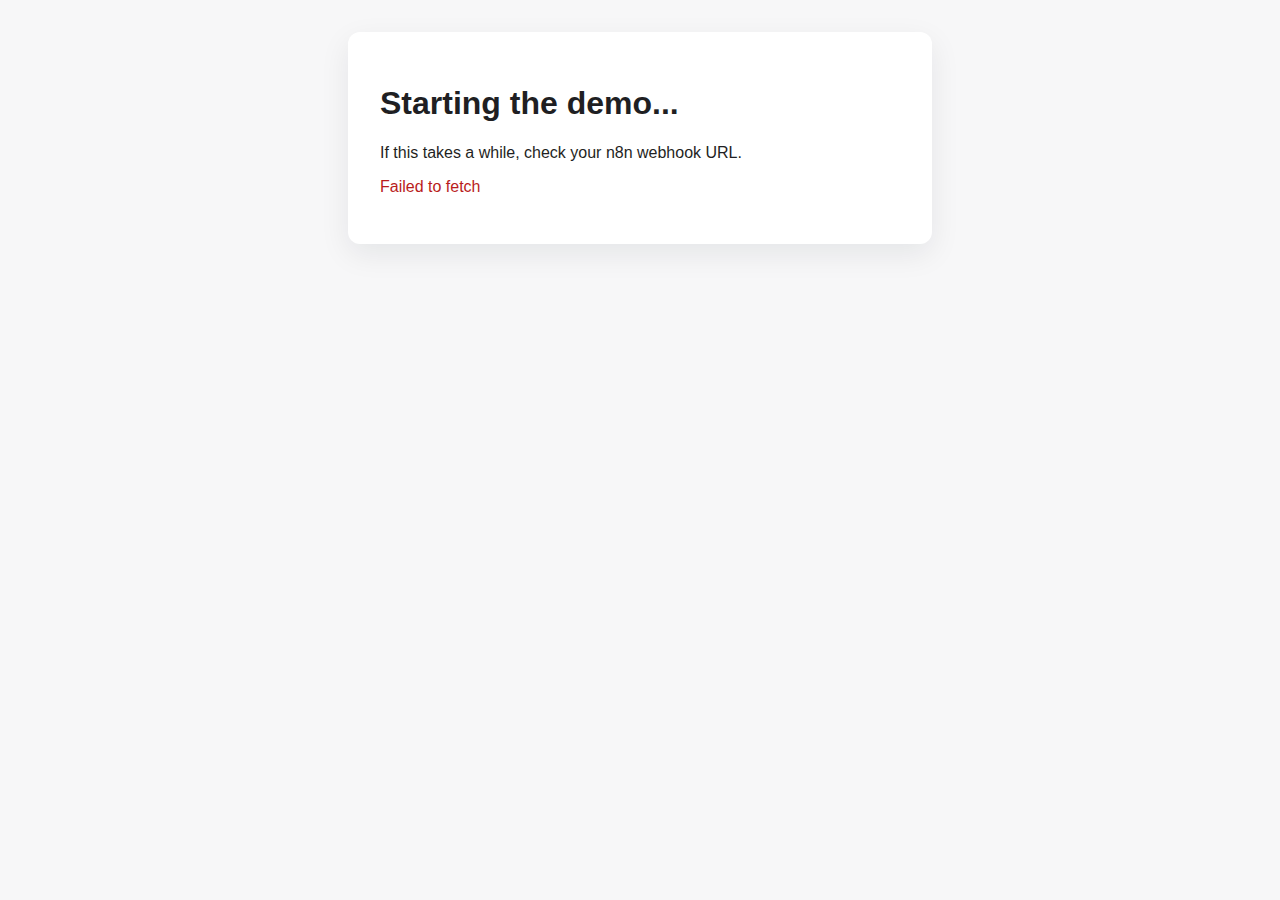
<file: form flows/Demo form/index.html>
<!DOCTYPE html>
<html lang="en">
  <head>
    <meta charset="UTF-8" />
    <meta name="viewport" content="width=device-width, initial-scale=1.0" />
    <title>Let's go!</title>
    <link rel="stylesheet" href="../../styles.css" />
    <link rel="stylesheet" href="flow.css" />
  </head>
  <body data-page="index">
    <main>
      <h1>Starting the demo...</h1>
      <p>If this takes a while, check your n8n webhook URL.</p>
      <p data-error></p>
    </main>
    <script src="../../app.js"></script>
  </body>
</html>
</file>
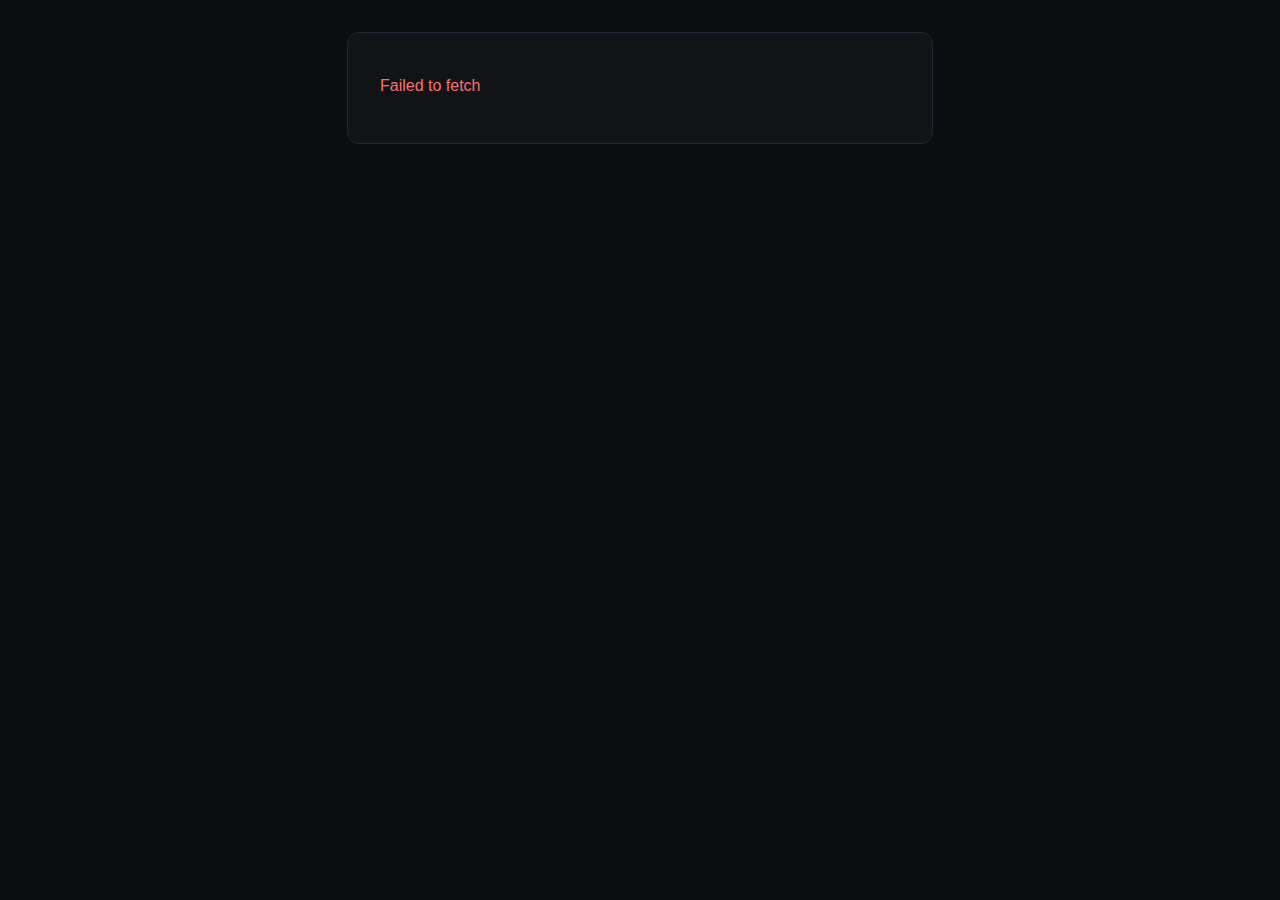
<file: form flows/I Ching Journal/index.html>
<!DOCTYPE html>
<html lang="en">
  <head>
    <meta charset="UTF-8" />
    <meta name="viewport" content="width=device-width, initial-scale=1.0" />
    <title> </title>
    <link rel="stylesheet" href="../../styles.css" />
    <link rel="stylesheet" href="flow.css" />
  </head>
  <body data-page="index">
    <main>
      <p data-error></p>
    </main>
    <script src="../../app.js"></script>
  </body>
</html>
</file>
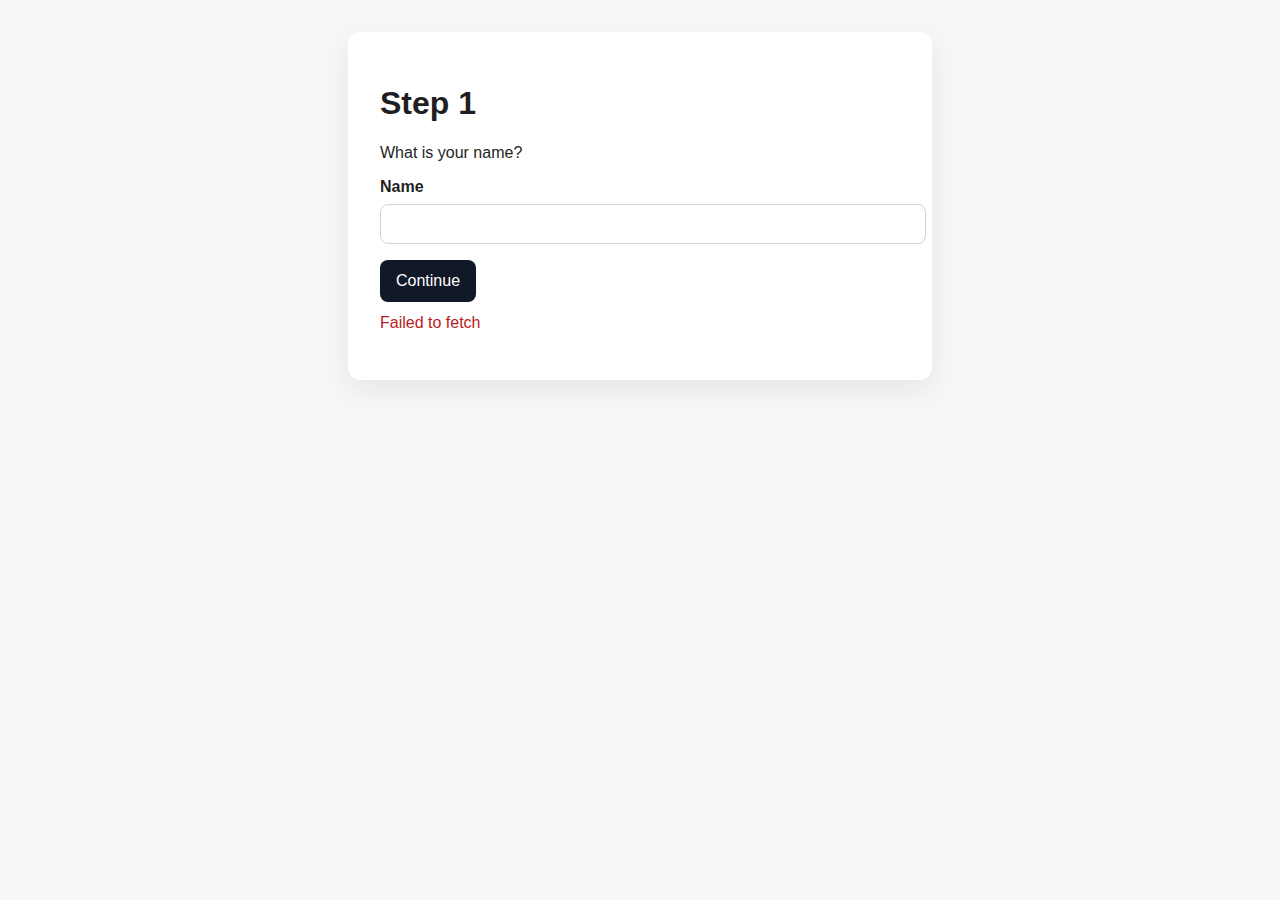
<file: form flows/Demo form/page1.html>
<!DOCTYPE html>
<html lang="en">
  <head>
    <meta charset="UTF-8" />
    <meta name="viewport" content="width=device-width, initial-scale=1.0" />
    <title>Step 1 - Your Name</title>
    <link rel="stylesheet" href="../../styles.css" />
    <link rel="stylesheet" href="flow.css" />
  </head>
  <body data-page="page1">
    <main>
      <h1 data-variable="title">Step 1</h1>
      <p>What is your name?</p>
      <form
        data-n8n-form
        data-request-variables='{"flow":"name","step":"page1"}'
        data-next-step-fallback="page2.html"
        data-waiting-message="Submitting your name..."
      >
        <label for="name">Name</label>
        <input id="name" name="name" type="text" autocomplete="name" required />
        <button type="submit">Continue</button>
      </form>
      <p data-error></p>
    </main>
    <script src="../../app.js"></script>
  </body>
</html>
</file>
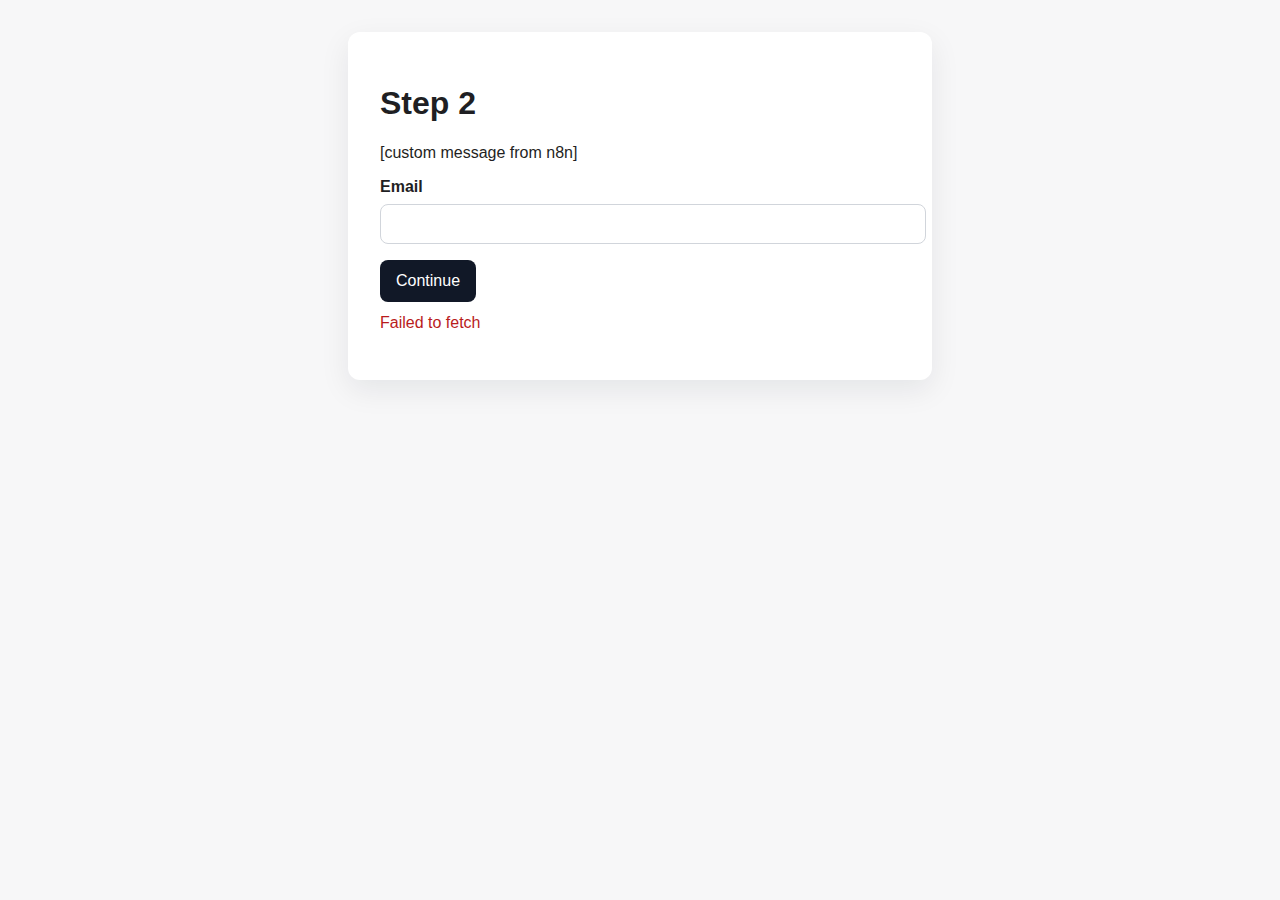
<file: form flows/Demo form/page2.html>
<!DOCTYPE html>
<html lang="en">
  <head>
    <meta charset="UTF-8" />
    <meta name="viewport" content="width=device-width, initial-scale=1.0" />
    <title>Step 2 - Your Email</title>
    <link rel="stylesheet" href="../../styles.css" />
    <link rel="stylesheet" href="flow.css" />
  </head>
  <body data-page="page2">
    <main>
      <h1>Step 2</h1>
      <p data-variable="message">[custom message from n8n]</p>
      <form
        data-n8n-form
        data-request-variables='{"flow":"demo","step":"page2"}'
        data-next-step-fallback="results.html"
      >
        <label for="email">Email</label>
        <input
          id="email"
          name="email"
          type="email"
          autocomplete="email"
          required
        />
        <button type="submit">Continue</button>
      </form>
      <p data-error></p>
    </main>
    <script src="../../app.js"></script>
  </body>
</html>
</file>
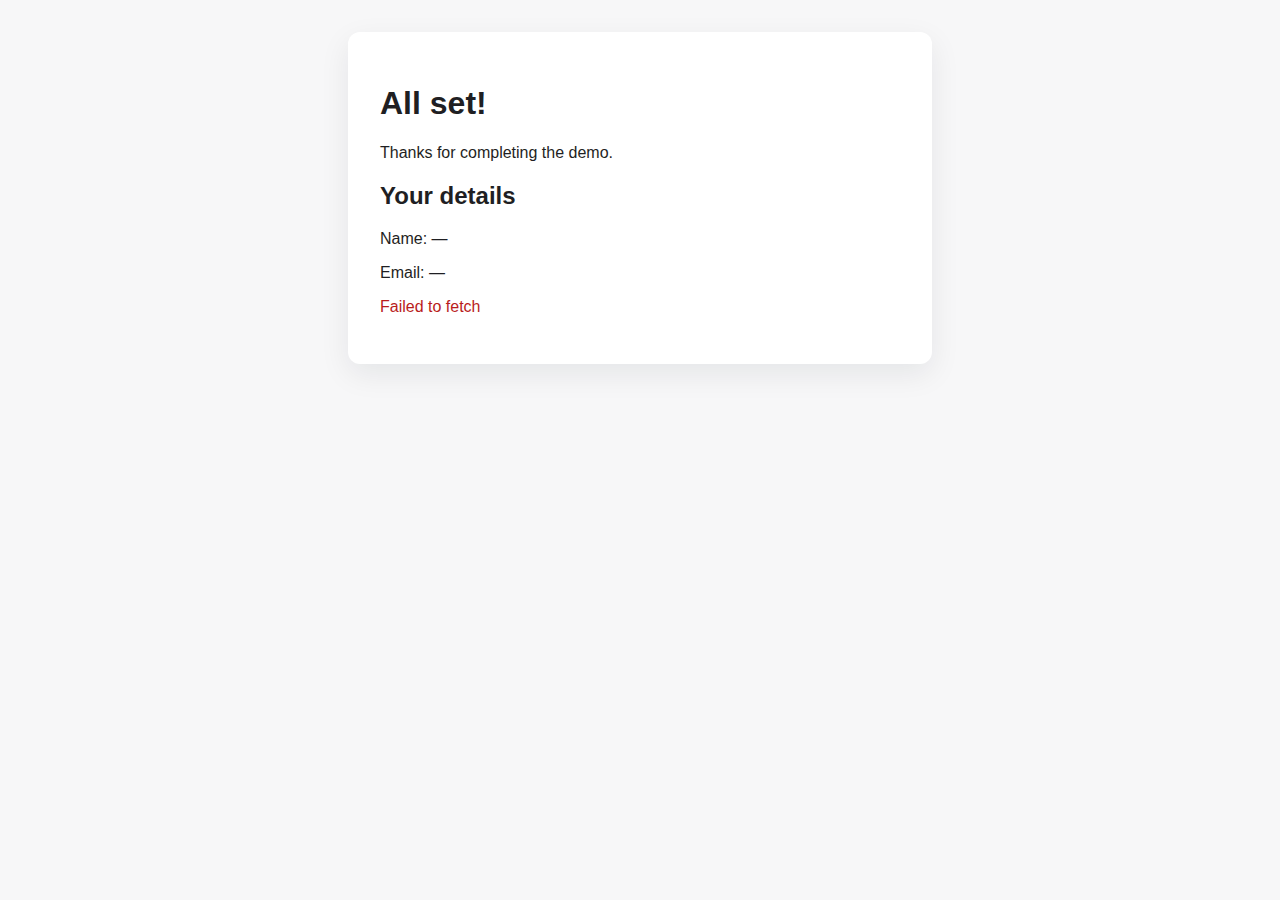
<file: form flows/Demo form/results.html>
<!DOCTYPE html>
<html lang="en">
  <head>
    <meta charset="UTF-8" />
    <meta name="viewport" content="width=device-width, initial-scale=1.0" />
    <title>Step 3 - Confirmation</title>
    <link rel="stylesheet" href="../../styles.css" />
    <link rel="stylesheet" href="flow.css" />
  </head>
  <body data-page="results">
    <main>
      <h1>All set!</h1>
      <p>Thanks for completing the demo.</p>
      <section>
        <h2>Your details</h2>
        <p>Name: <span data-form="name">—</span></p>
        <p>Email: <span data-form="email">—</span></p>
      </section>
      <p data-error></p>
    </main>
    <script src="../../app.js"></script>
  </body>
</html>
</file>
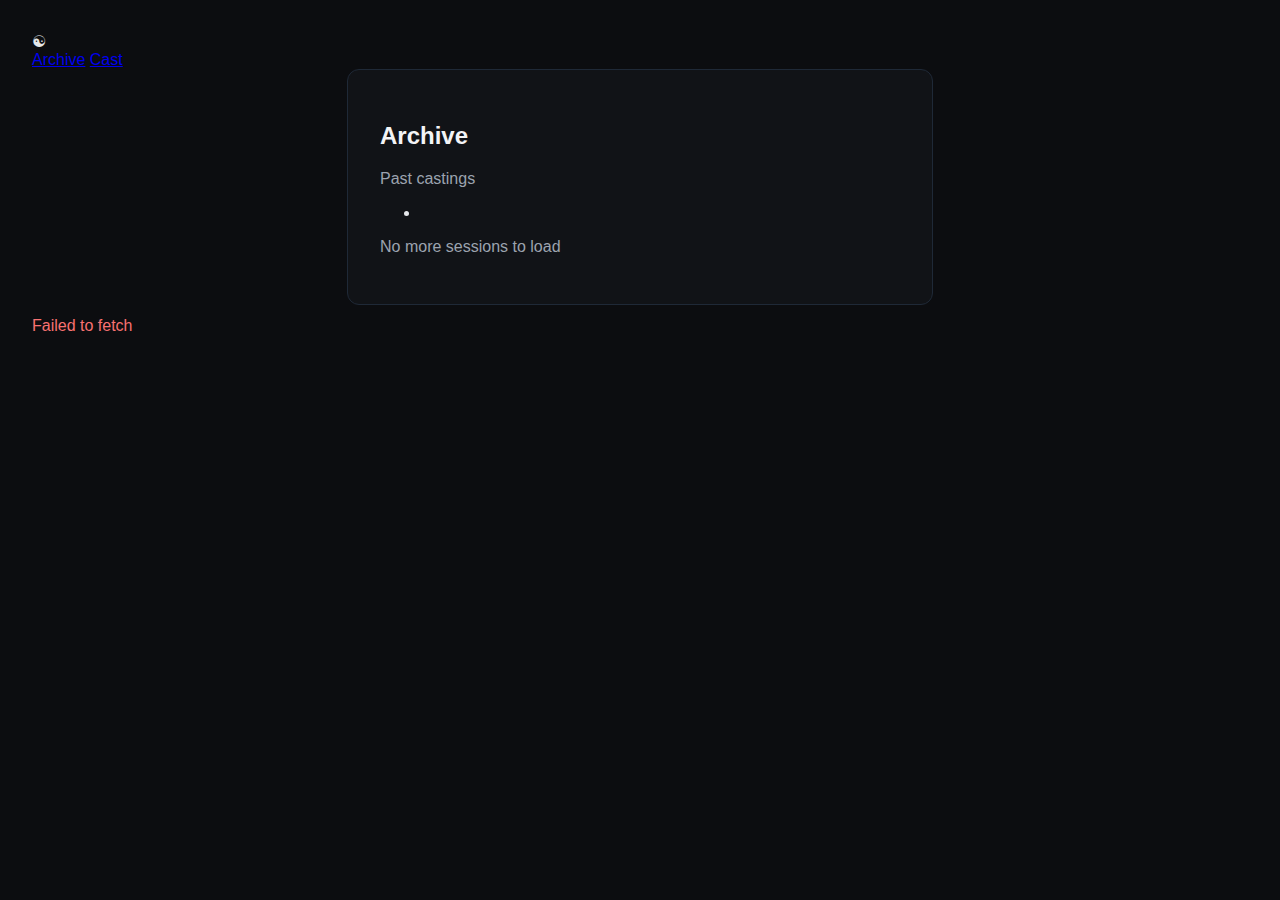
<file: form flows/I Ching Journal/archive.html>
<!DOCTYPE html>
<html lang="en">
  <head>
    <meta charset="UTF-8" />
    <meta name="viewport" content="width=device-width, initial-scale=1.0" />
    <title>I Ching Journal - Archive</title>
    <link rel="stylesheet" href="../../styles.css" />
    <link rel="stylesheet" href="flow.css" />
  </head>
  <body data-page="archive" data-wait-for-response="true">
    <div data-shared-header></div>
    <main class="archive-layout">
      <aside class="archive-nav">
        <div class="archive-header">
          <h2>Archive</h2>
        </div>
        <p class="archive-subtitle">Past castings</p>
        <ul class="archive-list" data-archive-list></ul>
        <p class="archive-footer" data-archive-status></p>
      </aside>
    </main>
    <p data-error></p>
    <script src="../../app.js"></script>
    <script src="archive.js"></script>
    <script src="header.js"></script>
    <script src="page-load.js"></script>
  </body>
</html>
</file>
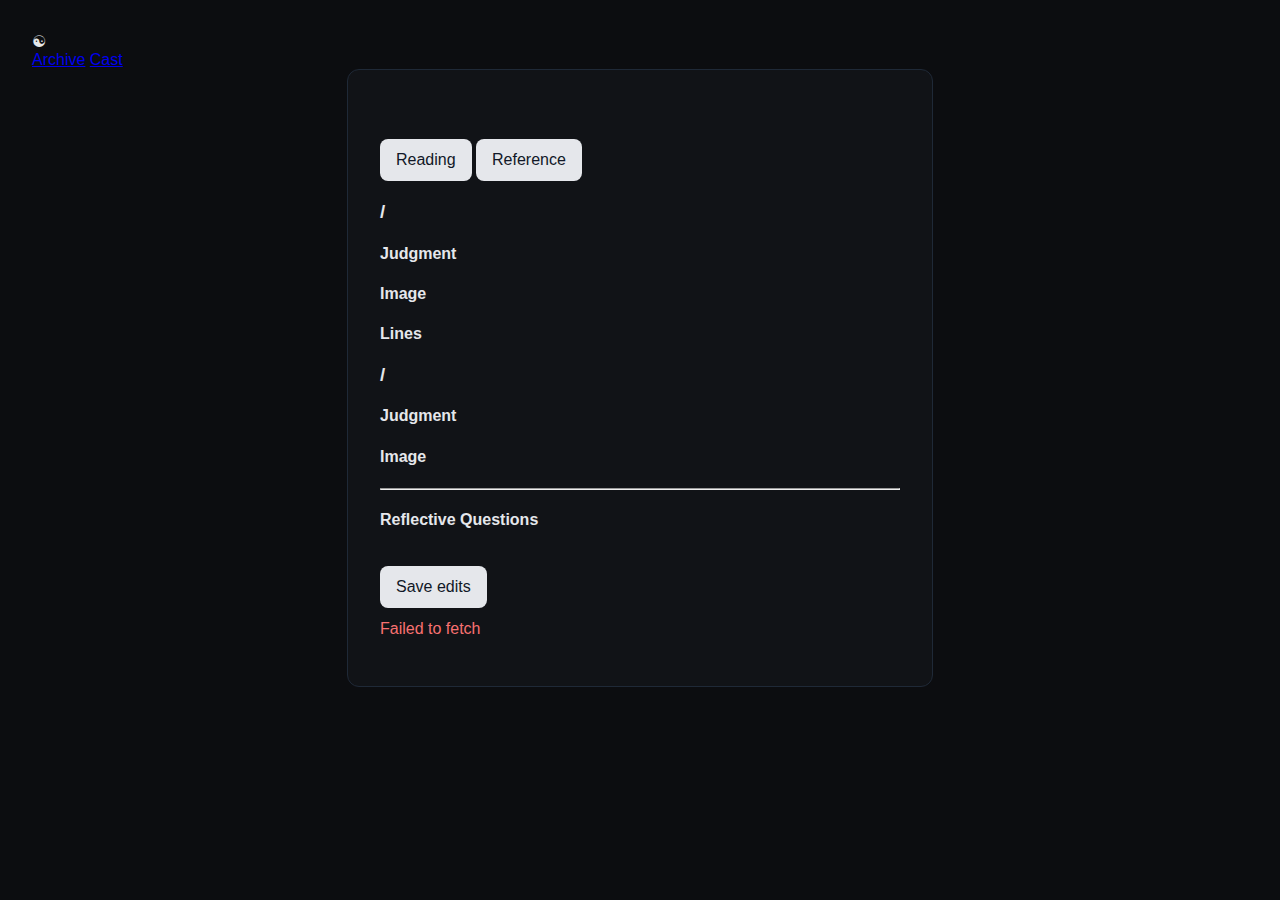
<file: form flows/I Ching Journal/edit.html>
<!DOCTYPE html>
<html lang="en">
  <head>
    <meta charset="UTF-8" />
    <meta name="viewport" content="width=device-width, initial-scale=1.0" />
    <title>Edit I Ching Journal</title>
    <link rel="stylesheet" href="../../styles.css" />
    <link rel="stylesheet" href="flow.css" />
  </head>
  <body data-page="edit">
    <div data-shared-header></div>
    <main>
      <span data-variable="casting_type" hidden></span>
      <span data-variable="changing_lines" hidden></span>
      <form
        data-n8n-form
        data-request-variables='{"flow":"i-ching-journal","step":"edit-request"}'
        data-next-step-fallback="summary.html"
        data-waiting-message="Saving your edits..."
        autocomplete="off"
      >
        <input type="hidden" name="reference_primary_description" data-reference-field />
        <input type="hidden" name="reference_primary_judgement" data-reference-field />
        <input type="hidden" name="reference_primary_image" data-reference-field />
        <input type="hidden" name="reference_line_1" data-reference-field />
        <input type="hidden" name="reference_line_2" data-reference-field />
        <input type="hidden" name="reference_line_3" data-reference-field />
        <input type="hidden" name="reference_line_4" data-reference-field />
        <input type="hidden" name="reference_line_5" data-reference-field />
        <input type="hidden" name="reference_line_6" data-reference-field />
        <input type="hidden" name="reference_resulting_description" data-reference-field />
        <input type="hidden" name="reference_resulting_judgement" data-reference-field />
        <input type="hidden" name="reference_resulting_image" data-reference-field />
        <section>
          <div class="note-section" data-note="casting">
            <h1>
              <span data-variable="title"></span>
            </h1>
            <div class="global-tabs">
              <button type="button" class="tab-button is-active" data-global-tab="reading">
                Reading
              </button>
              <button type="button" class="tab-button" data-global-tab="reference">
                Reference
              </button>
            </div>
          </div>
          <div data-tab-panel="reading" class="reading-panel">
            <h2>
              <span data-variable="subtitle"></span>
            </h2>
            <p><span data-variable="complete_overview"></span></p>
          </div>
          <textarea
            class="note-field"
            name="primary_resulting_title_notes"
            placeholder="Notes about the casting as a whole"
            hidden
          ></textarea>

          <div class="note-section" data-note="primary-description">
            <h3>
              <span data-variable="primary_upper_trigram_emoji"></span>/<span data-variable="primary_lower_trigram_emoji"></span>
              <span data-variable="primary_name"></span>
            </h3>
            <p><span data-variable="primary_description"></span></p>
          </div>
          <textarea
            class="note-field"
            name="primary_description_notes"
            placeholder="add notes here"
            hidden
          ></textarea>

          <div class="note-section" data-note="primary-judgement">
            <h4>Judgment</h4>
            <h5><span data-variable="primary_judgement"></span></h5>
            <p><span data-variable="primary_judgement_description"></span></p>
          </div>
          <textarea
            class="note-field"
            name="primary_judgement_notes"
            placeholder="add notes here"
            hidden
          ></textarea>

          <div class="note-section" data-note="primary-image">
            <h4>Image</h4>
            <h5><span data-variable="primary_image"></span></h5>
            <p><span data-variable="primary_image_description"></span></p>
          </div>
          <textarea
            class="note-field"
            name="primary_image_notes"
            placeholder="add notes here"
            hidden
          ></textarea>

          <div data-section="lines" class="reading-panel">
            <h4 class="lines-title">Lines</h4>
            <div class="line-item note-section" data-line="1" data-note="line-1">
              <h5>Line 1: <span data-variable="line_1"></span></h5>
              <p><span data-variable="line_1_description"></span></p>
            </div>
            <textarea
              class="note-field"
              name="line_1_notes"
              placeholder="add notes here"
              hidden
            ></textarea>
            <div class="line-item note-section" data-line="2" data-note="line-2">
              <h5>Line 2: <span data-variable="line_2"></span></h5>
              <p><span data-variable="line_2_description"></span></p>
            </div>
            <textarea
              class="note-field"
              name="line_2_notes"
              placeholder="add notes here"
              hidden
            ></textarea>
            <div class="line-item note-section" data-line="3" data-note="line-3">
              <h5>Line 3: <span data-variable="line_3"></span></h5>
              <p><span data-variable="line_3_description"></span></p>
            </div>
            <textarea
              class="note-field"
              name="line_3_notes"
              placeholder="add notes here"
              hidden
            ></textarea>
            <div class="line-item note-section" data-line="4" data-note="line-4">
              <h5>Line 4: <span data-variable="line_4"></span></h5>
              <p><span data-variable="line_4_description"></span></p>
            </div>
            <textarea
              class="note-field"
              name="line_4_notes"
              placeholder="add notes here"
              hidden
            ></textarea>
            <div class="line-item note-section" data-line="5" data-note="line-5">
              <h5>Line 5: <span data-variable="line_5"></span></h5>
              <p><span data-variable="line_5_description"></span></p>
            </div>
            <textarea
              class="note-field"
              name="line_5_notes"
              placeholder="add notes here"
              hidden
            ></textarea>
            <div class="line-item note-section" data-line="6" data-note="line-6">
              <h5>Line 6: <span data-variable="line_6"></span></h5>
              <p><span data-variable="line_6_description"></span></p>
            </div>
            <textarea
              class="note-field"
              name="line_6_notes"
              placeholder="add notes here"
              hidden
            ></textarea>
          </div>

          <div data-section="resulting">
            <div class="note-section" data-note="resulting-description">
              <h3>
                <span data-variable="resulting_upper_trigram_emoji"></span>/<span data-variable="resulting_lower_trigram_emoji"></span>
                <span data-variable="resulting_name"></span>
              </h3>
              <p><span data-variable="resulting_description"></span></p>
            </div>
            <textarea
              class="note-field"
              name="resulting_description_notes"
              placeholder="add notes here"
              hidden
            ></textarea>

            <div class="note-section" data-note="resulting-judgement">
              <h4>Judgment</h4>
              <h5><span data-variable="resulting_judgement"></span></h5>
              <p><span data-variable="resulting_judgement_description"></span></p>
            </div>
            <textarea
              class="note-field"
              name="resulting_judgement_notes"
              placeholder="add notes here"
              hidden
            ></textarea>

            <div class="note-section" data-note="resulting-image">
              <h4>Image</h4>
              <h5><span data-variable="resulting_image"></span></h5>
              <p><span data-variable="resulting_image_description"></span></p>
            </div>
            <textarea
              class="note-field"
              name="resulting_image_notes"
              placeholder="add notes here"
              hidden
            ></textarea>
          </div>

          <hr class="divider" />

          <h4 class="questions-title">Reflective Questions</h4>
          <div class="note-section reading-panel" data-note="question-1">
            <h4 data-variable="question_1"></h4>
          </div>
          <textarea
            class="note-field"
            name="question_1_notes"
            placeholder="Add notes about the question"
            hidden
          ></textarea>

          <div class="note-section reading-panel" data-note="question-2">
            <h4 data-variable="question_2"></h4>
          </div>
          <textarea
            class="note-field"
            name="question_2_notes"
            placeholder="Add notes about the question"
            hidden
          ></textarea>

          <div class="note-section reading-panel" data-note="question-3">
            <h4 data-variable="question_3"></h4>
          </div>
          <textarea
            class="note-field"
            name="question_3_notes"
            placeholder="Add notes about the question"
            hidden
          ></textarea>
        </section>
        <button type="submit">Save edits</button>
      </form>
      <p data-error></p>
    </main>
    <script src="../../app.js"></script>
    <script src="reading-form.js"></script>
    <script src="header.js"></script>
    <script src="page-load.js"></script>
  </body>
</html>
</file>
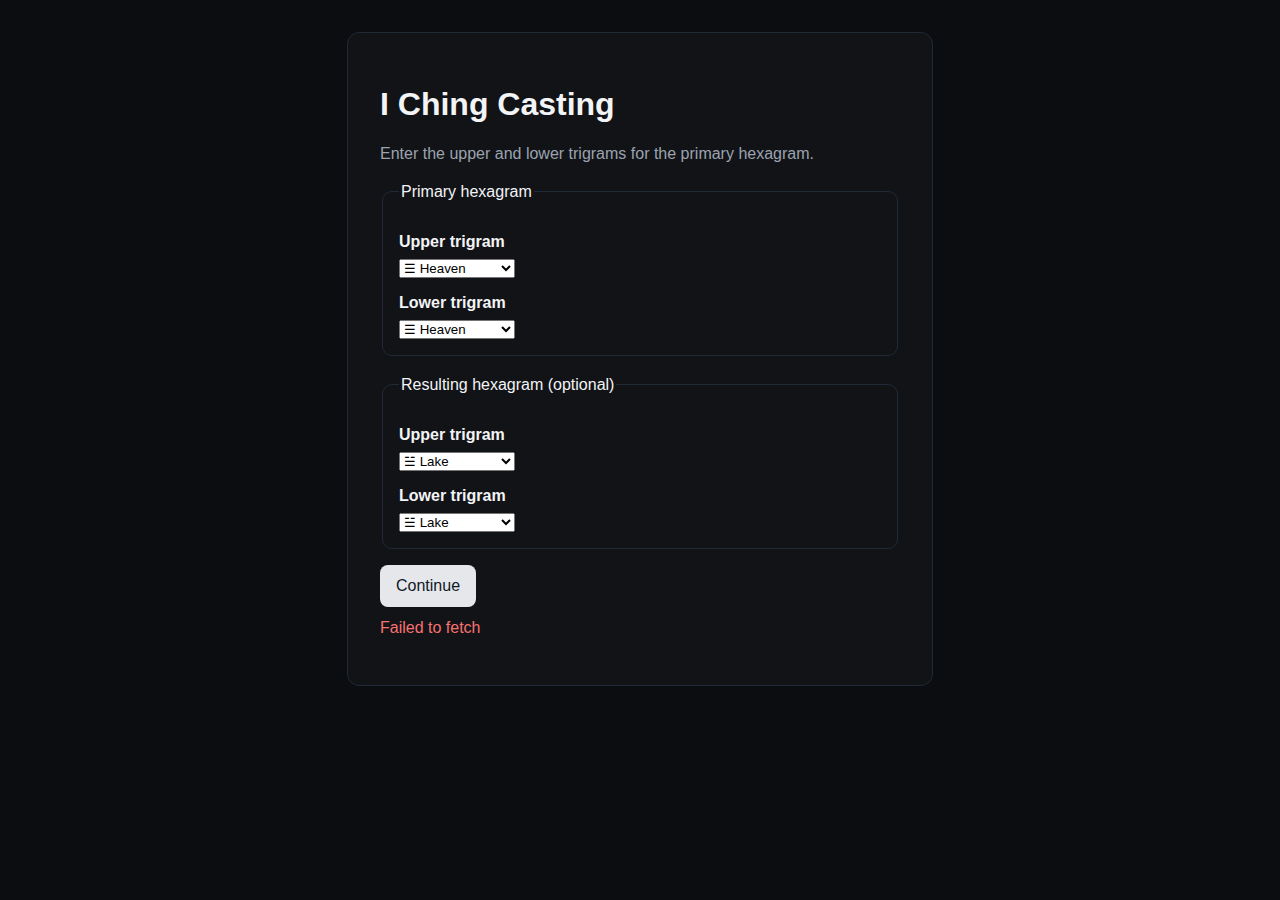
<file: form flows/I Ching Journal/manual-entry.html>
<!DOCTYPE html>
<html lang="en">
  <head>
    <meta charset="UTF-8" />
    <meta name="viewport" content="width=device-width, initial-scale=1.0" />
    <title>I Ching Casting</title>
    <link rel="stylesheet" href="../../styles.css" />
    <link rel="stylesheet" href="flow.css" />
  </head>
  <body data-page="page1">
    <main>
      <h1>I Ching Casting</h1>
      <!-- Intro text can be overridden by init webhook via data-variable -->
      <p data-variable="date">
        Enter the upper and lower trigrams for the primary hexagram.
      </p>
      <!-- Main casting form; submits to n8n via app.js -->
      <form
        data-n8n-form
        data-request-variables='{"flow":"i-ching-journal","step":"manual-entry"}'
        data-next-step-fallback="reading-form.html"
        data-waiting-message="Consulting the oracle..."
      >
        <!-- Primary hexagram is required -->
        <fieldset>
          <legend>Primary hexagram</legend>
          <label for="primary-upper">Upper trigram</label>
          <select id="primary-upper" name="primary_upper_trigram" required>
            <option value="">Select a trigram</option>
            <option value="Heaven" selected>☰ Heaven</option>
            <option value="Lake">☱ Lake</option>
            <option value="Fire">☲ Fire</option>
            <option value="Thunder">☳ Thunder</option>
            <option value="Wind/Wood">☴ Wind/Wood</option>
            <option value="Water">☵ Water</option>
            <option value="Mountain">☶ Mountain</option>
            <option value="Earth">☷ Earth</option>
          </select>
          <label for="primary-lower">Lower trigram</label>
          <select id="primary-lower" name="primary_lower_trigram" required>
            <option value="">Select a trigram</option>
            <option value="Heaven" selected>☰ Heaven</option>
            <option value="Lake">☱ Lake</option>
            <option value="Fire">☲ Fire</option>
            <option value="Thunder">☳ Thunder</option>
            <option value="Wind/Wood">☴ Wind/Wood</option>
            <option value="Water">☵ Water</option>
            <option value="Mountain">☶ Mountain</option>
            <option value="Earth">☷ Earth</option>
          </select>
        </fieldset>

        <!-- Resulting hexagram is optional, but must be complete if started -->
        <fieldset>
          <legend>Resulting hexagram (optional)</legend>
          <label for="resulting-upper">Upper trigram</label>
          <select id="resulting-upper" name="resulting_upper_trigram">
            <option value="">Select a trigram</option>
            <option value="Heaven">☰ Heaven</option>
            <option value="Lake" selected>☱ Lake</option>
            <option value="Fire">☲ Fire</option>
            <option value="Thunder">☳ Thunder</option>
            <option value="Wind/Wood">☴ Wind/Wood</option>
            <option value="Water">☵ Water</option>
            <option value="Mountain">☶ Mountain</option>
            <option value="Earth">☷ Earth</option>
          </select>
          <label for="resulting-lower">Lower trigram</label>
          <select id="resulting-lower" name="resulting_lower_trigram">
            <option value="">Select a trigram</option>
            <option value="Heaven">☰ Heaven</option>
            <option value="Lake" selected>☱ Lake</option>
            <option value="Fire">☲ Fire</option>
            <option value="Thunder">☳ Thunder</option>
            <option value="Wind/Wood">☴ Wind/Wood</option>
            <option value="Water">☵ Water</option>
            <option value="Mountain">☶ Mountain</option>
            <option value="Earth">☷ Earth</option>
          </select>
        </fieldset>
        <button type="submit">Continue</button>
      </form>
      <!-- Error surface for app.js or native validation -->
      <p data-error></p>
    </main>
    <script src="../../app.js"></script>
    <script>
      // Enforce that resulting hexagram is a complete pair.
      const enforceResultingPair = () => {
        const upper = document.getElementById("resulting-upper");
        const lower = document.getElementById("resulting-lower");
        if (!upper || !lower) {
          return;
        }
        const hasUpper = Boolean(upper.value);
        const hasLower = Boolean(lower.value);
        const needsPair = hasUpper !== hasLower;
        const message = needsPair
          ? "Please select both upper and lower trigrams for the resulting hexagram."
          : "";
        upper.setCustomValidity(message);
        lower.setCustomValidity(message);
      };

      // Prevent the primary and resulting hexagrams from matching exactly.
      const enforceDistinctHexagrams = () => {
        const primaryUpper = document.getElementById("primary-upper");
        const primaryLower = document.getElementById("primary-lower");
        const resultingUpper = document.getElementById("resulting-upper");
        const resultingLower = document.getElementById("resulting-lower");
        if (!primaryUpper || !primaryLower || !resultingUpper || !resultingLower) {
          return;
        }
        const hasResulting = Boolean(resultingUpper.value || resultingLower.value);
        const isSame =
          primaryUpper.value &&
          primaryLower.value &&
          resultingUpper.value &&
          resultingLower.value &&
          primaryUpper.value === resultingUpper.value &&
          primaryLower.value === resultingLower.value;
        const message =
          hasResulting && isSame
            ? "Primary and resulting hexagrams cannot be identical."
            : "";
        resultingUpper.setCustomValidity(message);
        resultingLower.setCustomValidity(message);
      };

      document.addEventListener("DOMContentLoaded", () => {
        // Bind validation to any trigram changes and on submit.
        const upper = document.getElementById("resulting-upper");
        const lower = document.getElementById("resulting-lower");
        if (!upper || !lower) {
          return;
        }
        upper.addEventListener("change", enforceResultingPair);
        lower.addEventListener("change", enforceResultingPair);
        upper.addEventListener("change", enforceDistinctHexagrams);
        lower.addEventListener("change", enforceDistinctHexagrams);
        const primaryUpper = document.getElementById("primary-upper");
        const primaryLower = document.getElementById("primary-lower");
        if (primaryUpper && primaryLower) {
          primaryUpper.addEventListener("change", enforceDistinctHexagrams);
          primaryLower.addEventListener("change", enforceDistinctHexagrams);
        }
        const form = document.querySelector("[data-n8n-form]");
        if (form) {
          form.addEventListener("submit", enforceResultingPair);
          form.addEventListener("submit", enforceDistinctHexagrams);
        }
      });
    </script>
  </body>
</html>
</file>
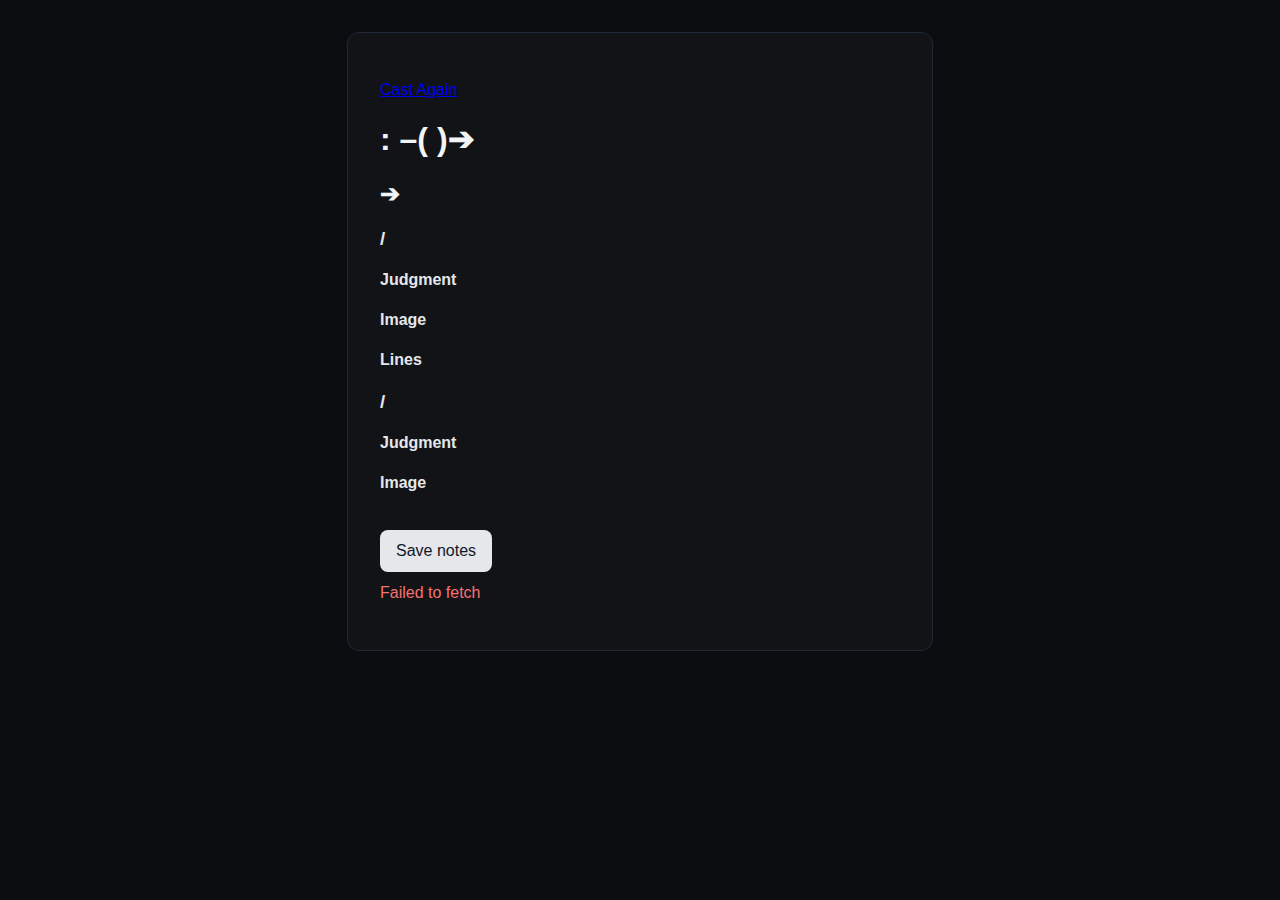
<file: form flows/I Ching Journal/reading-form.html>
<!DOCTYPE html>
<html lang="en">
  <head>
    <meta charset="UTF-8" />
    <meta name="viewport" content="width=device-width, initial-scale=1.0" />
    <title>I Ching Journal</title>
    <link rel="stylesheet" href="../../styles.css" />
    <link rel="stylesheet" href="flow.css" />
  </head>
  <body data-page="results">
    <main>
      <p><a class="button-link" href="/i-ching">Cast Again</a></p>
      <span data-variable="changing_lines" hidden></span>
      <form
        data-n8n-form
        data-request-variables='{"flow":"i-ching-journal","step":"reading-form"}'
        data-next-step-fallback="summary.html"
        data-waiting-message="Saving your notes..."
      >
        <section>
          <div class="note-section" data-note="casting">
            <h1>
              <span data-variable="lunisolar_date"></span>:
              <span data-variable="primary_number"></span></span>–(
              <span data-variable="changing_lines_string"></span> )➔
              <span data-variable="resulting_number"></span>
            </h1>
            <h2>
              <span data-variable="primary_name"></span> ➔
              <span data-variable="resulting_name"></span>
            </h2>
          </div>
          <textarea
            class="note-field"
            name="primary_resulting_title_notes"
            placeholder="Notes about the casting as a whole"
            hidden
          ></textarea>

          <div class="note-section" data-note="primary-description">
            <h3>
              <span data-variable="primary_upper_trigram_emoji"></span>/<span data-variable="primary_lower_trigram_emoji"></span>
              <span data-variable="primary_name"></span>
            </h3>
            <p><span data-variable="primary_description"></span></p>
          </div>
          <textarea
            class="note-field"
            name="primary_description_notes"
            placeholder="add notes here"
            hidden
          ></textarea>

          <div class="note-section" data-note="primary-judgement">
            <h4>Judgment</h4>
            <h5><span data-variable="primary_judgement"></span></h5>
            <p><span data-variable="primary_judgement_description"></span></p>
          </div>
          <textarea
            class="note-field"
            name="primary_judgement_notes"
            placeholder="add notes here"
            hidden
          ></textarea>

          <div class="note-section" data-note="primary-image">
            <h4>Image</h4>
            <h5><span data-variable="primary_image"></span></h5>
            <p><span data-variable="primary_image_description"></span></p>
          </div>
          <textarea
            class="note-field"
            name="primary_image_notes"
            placeholder="add notes here"
            hidden
          ></textarea>

          <h4>Lines</h4>
          <div class="line-item note-section" data-line="1" data-note="line-1">
            <h5>Line 1: <span data-variable="line_1"></span></h5>
            <p><span data-variable="line_1_description"></span></p>
          </div>
          <textarea
            class="note-field"
            name="line_1_notes"
            placeholder="add notes here"
            hidden
          ></textarea>
          <div class="line-item note-section" data-line="2" data-note="line-2">
            <h5>Line 2: <span data-variable="line_2"></span></h5>
            <p><span data-variable="line_2_description"></span></p>
          </div>
          <textarea
            class="note-field"
            name="line_2_notes"
            placeholder="add notes here"
            hidden
          ></textarea>
          <div class="line-item note-section" data-line="3" data-note="line-3">
            <h5>Line 3: <span data-variable="line_3"></span></h5>
            <p><span data-variable="line_3_description"></span></p>
          </div>
          <textarea
            class="note-field"
            name="line_3_notes"
            placeholder="add notes here"
            hidden
          ></textarea>
          <div class="line-item note-section" data-line="4" data-note="line-4">
            <h5>Line 4: <span data-variable="line_4"></span></h5>
            <p><span data-variable="line_4_description"></span></p>
          </div>
          <textarea
            class="note-field"
            name="line_4_notes"
            placeholder="add notes here"
            hidden
          ></textarea>
          <div class="line-item note-section" data-line="5" data-note="line-5">
            <h5>Line 5: <span data-variable="line_5"></span></h5>
            <p><span data-variable="line_5_description"></span></p>
          </div>
          <textarea
            class="note-field"
            name="line_5_notes"
            placeholder="add notes here"
            hidden
          ></textarea>
          <div class="line-item note-section" data-line="6" data-note="line-6">
            <h5>Line 6: <span data-variable="line_6"></span></h5>
            <p><span data-variable="line_6_description"></span></p>
          </div>
          <textarea
            class="note-field"
            name="line_6_notes"
            placeholder="add notes here"
            hidden
          ></textarea>

          <div class="note-section" data-note="resulting-description">
            <h3>
              <span data-variable="resulting_upper_trigram_emoji"></span>/<span data-variable="resulting_lower_trigram_emoji"></span>
              <span data-variable="resulting_name"></span>
            </h3>
            <p><span data-variable="resulting_description"></span></p>
          </div>
          <textarea
            class="note-field"
            name="resulting_description_notes"
            placeholder="add notes here"
            hidden
          ></textarea>

          <div class="note-section" data-note="resulting-judgement">
            <h4>Judgment</h4>
            <h5><span data-variable="resulting_judgement"></span></h5>
            <p><span data-variable="resulting_judgement_description"></span></p>
          </div>
          <textarea
            class="note-field"
            name="resulting_judgement_notes"
            placeholder="add notes here"
            hidden
          ></textarea>

          <div class="note-section" data-note="resulting-image">
            <h4>Image</h4>
            <h5><span data-variable="resulting_image"></span></h5>
            <p><span data-variable="resulting_image_description"></span></p>
          </div>
          <textarea
            class="note-field"
            name="resulting_image_notes"
            placeholder="add notes here"
            hidden
          ></textarea>

          <div class="note-section" data-note="question-1">
            <h4 data-variable="question_1"></h4>
          </div>
          <textarea
            class="note-field"
            name="question_1_notes"
            placeholder="Add notes about the question"
            hidden
          ></textarea>

          <div class="note-section" data-note="question-2">
            <h4 data-variable="question_2"></h4>
          </div>
          <textarea
            class="note-field"
            name="question_2_notes"
            placeholder="Add notes about the question"
            hidden
          ></textarea>

          <div class="note-section" data-note="question-3"> 
            <h4 data-variable="question_3"></h4>
          </div>
          <textarea
            class="note-field"
            name="question_3_notes"
            placeholder="Add notes about the question"
            hidden
          ></textarea>

        </section>
        <button type="submit">Save notes</button>
      </form>
      <p data-error></p>
    </main>
    <script src="../../app.js"></script>
    <script src="reading-form.js"></script>
  </body>
</html>
</file>
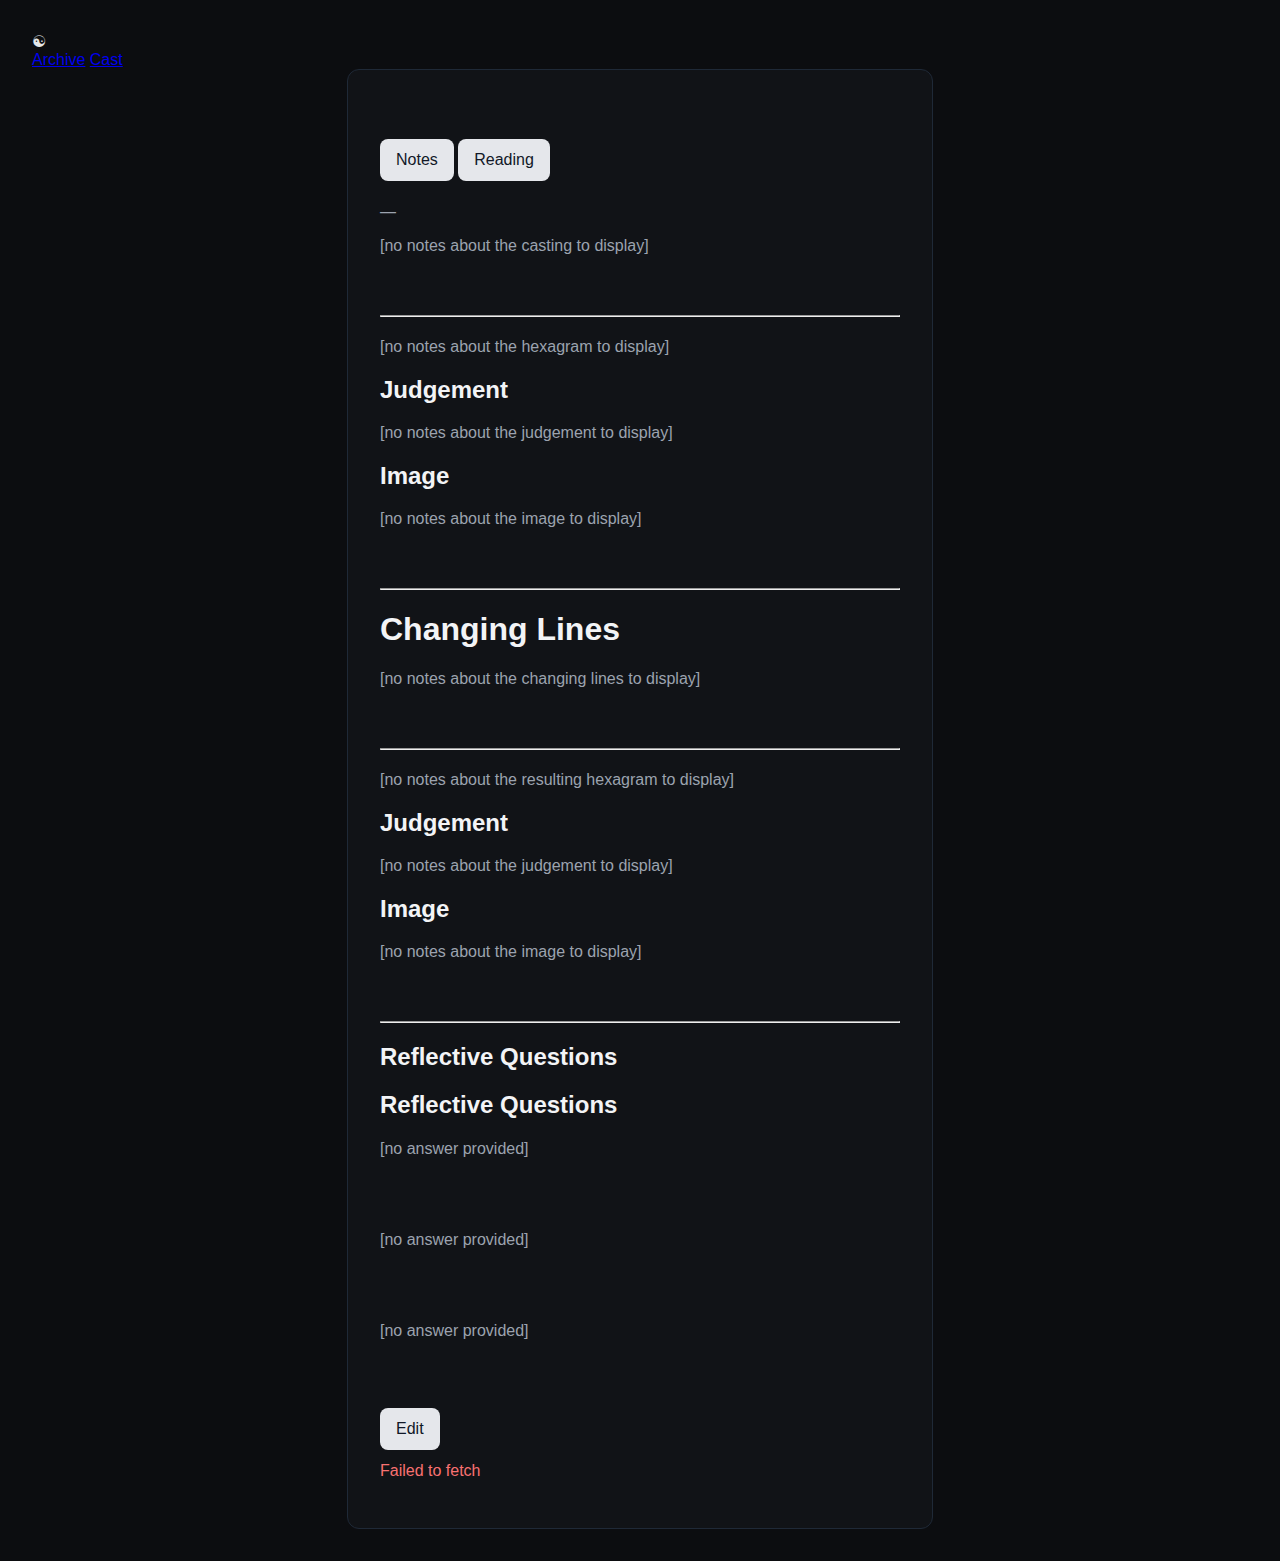
<file: form flows/I Ching Journal/summary.html>
<!DOCTYPE html>
<html lang="en">
  <head>
    <meta charset="UTF-8" />
    <meta name="viewport" content="width=device-width, initial-scale=1.0" />
    <title data-form="title"></title>
    <link rel="stylesheet" href="../../styles.css" />
    <link rel="stylesheet" href="flow.css" />
  </head>
  <body data-page="summary">
    <div data-shared-header></div>
    <main>
      <span data-variable="changing_lines" hidden></span>
      <span data-variable="casting_type" hidden></span>
      <span data-form="casting_type" hidden></span>
      <span data-variable="id" hidden></span>
      <h1 data-variable="title"></h1>
      <div class="global-tabs">
        <button type="button" class="tab-button is-active" data-summary-tab="notes">
          Notes
        </button>
        <button type="button" class="tab-button" data-summary-tab="reading">
          Reading
        </button>
      </div>
      <section class="summary-content-container">
        <!--Notes Tab Content-->
        <section data-summary-panel="notes">

          <div class="summary-block" data-summary-block>
            <span><h1 data-variable="heading_1"></h1></span>
            <p><span data-variable="complete_overview">—</span></p>
            <p><span data-form="casting_notes">—</span></p>
            <span><h1 data-variable="heading_1" unhide class="extra-fade"></h1></span>
            <p><span data-variable="complete_overview" unhide class="extra-fade">—</span></p>          
            <p><span unhide class="extra-fade">[no notes about the casting to display]</span></p>
          </div>

          <br></br>
          <hr class="divider extra-fade">

          <div class="summary-block" data-summary-block>
            <span><h1 data-variable="primary_title"></h1></span>
            <p><span data-form="primary_hexagram_notes">—</span></p>
            <span><h1 data-variable="primary_title" unhide class="extra-fade"></h1></span>
            <p><span unhide class="extra-fade">[no notes about the hexagram to display]</span></p>
          </div>

          <div class="summary-block" data-summary-block>
            <span><h2>Judgement</h2></span>
            <span><h2 unhide class="extra-fade">Judgement</h2></span>
            <p><span data-form="primary_judgement_notes">—</span></p>
            <p><span unhide class="extra-fade">[no notes about the judgement to display]</span></p>
          </div>

          <div class="summary-block" data-summary-block>
            <span><h2>Image</h2></span>
            <span><h2 unhide class="extra-fade">Image</h2></span>
            <p><span data-form="primary_image_notes">—</span></p>
            <p><span unhide class="extra-fade">[no notes about the image to display]</span></p>
          </div>
          <section transitioning-element>
            <br></br> 
              <hr class="divider extra-fade">

            <div class="summary-block" data-summary-lines-empty>
              <h1 unhide class="extra-fade">Changing Lines</h1>
              <p><span unhide class="extra-fade">[no notes about the changing lines to display]</span></p>
            </div>

            <div class="summary-block" data-summary-lines>
              <h2>Lines</h2>
              <div class="summary-line" data-line="1">
                <h3>Line 1</h3>
                <p><span data-form="line_1_notes">—</span></p>
              </div>
              <div class="summary-line" data-line="2">
                <h3>Line 2</h3>
                <p><span data-form="line_2_notes">—</span></p>
              </div>
              <div class="summary-line" data-line="3">
                <h3>Line 3</h3>
                <p><span data-form="line_3_notes">—</span></p>
              </div>
              <div class="summary-line" data-line="4">
                <h3>Line 4</h3>
                <p><span data-form="line_4_notes">—</span></p>
              </div>
              <div class="summary-line" data-line="5">
                <h3>Line 5</h3>
                <p><span data-form="line_5_notes">—</span></p>
              </div>
              <div class="summary-line" data-line="6">
                <h3>Line 6</h3>
                <p><span data-form="line_6_notes">—</span></p>
              </div>
            </div>
            <br></br>
            <hr class="divider extra-fade">

            <div class="summary-block" data-summary-block>
              <span><h1 data-variable="resulting_title"></h1></span>
              <span><h1 data-variable="resulting_title" unhide class="extra-fade"></h1></span>
              <p><span data-form="resulting_hexagram_notes">—</span></p>
              <p><span unhide class="extra-fade">[no notes about the resulting hexagram to display]</span></p>
            </div>

            <div class="summary-block" data-summary-block>
              <span><h2>Judgement</h2></span>
              <span><h2 unhide class="extra-fade">Judgement</h2></span>
              <p><span data-form="resulting_judgement_notes">—</span></p>
              <p><span unhide class="extra-fade">[no notes about the judgement to display]</span></p>
            </div>

              <div class="summary-block" data-summary-block>
              <span><h2>Image</h2></span>
              <span><h2 unhide class="extra-fade">Image</h2></span>
              <p><span data-form="resulting_image_notes">—</span></p>
              <p><span unhide class="extra-fade">[no notes about the image to display]</span></p>
            </div>

            <br></br>
          </section>  
          <hr class="divider extra-fade">

          <div class="summary-block" data-summary-questions-empty>
            <span><h2>Reflective Questions</h2></span>
            <h2 unhide class="extra-fade">Reflective Questions</h2>
            <span><h2 unhide class="extra-fade">Reflective Questions</h2></span>
          </div>

          <div class="summary-block question_1_block" data-summary-block>
            <p class="display-none"><span data-form="question_1_notes">—</span></p> <!--Hidden line to support fallback logic -->
            <span><h4><span data-variable="question_1"></span></h4></span>
            <span><h4><span data-variable="question_1" unhide class="extra-fade"></span></h4></span>
            <p><span data-form="question_1_notes">—</span></p>
            <p><span unhide class="extra-fade">[no answer provided]</span></p>
          </div>

          <br></br>

          <div class="summary-block question_2_block" data-summary-block>
            <p class="display-none"><span data-form="question_2_notes">—</span></p> <!--Hidden line to support fallback logic -->
            <span><h4><span data-variable="question_2"></span></h4></span>
            <span><h4><span data-variable="question_2" unhide class="extra-fade"></span></h4></span>
            <p><span data-form="question_2_notes">—</span></p>
            <p><span unhide class="extra-fade">[no answer provided]</span></p>
          </div>
          
          <br></br>

          <div class="summary-block question_3_block" data-summary-block>
            <p class="display-none"><span data-form="question_3_notes">—</span></p> <!--Hidden line to support fallback logic -->
            <span><h4><span data-variable="question_3"></span></h4></span>
            <span><h4><span data-variable="question_3" unhide class="extra-fade"></span></h4></span>
            <p><span data-form="question_3_notes">—</span></p>
            <p><span unhide class="extra-fade">[no answer provided]</span></p>
          </div>

          <br></br>

          <button
            type="button"
            class="button-link"
            data-edit-casting
            data-step-override="reading-form"
          >
            Edit
          </button>
        </section>

        <!--Reading Tab Content-->
        <section data-summary-panel="reading" hidden>
          <h1>
            <span data-variable="heading_1"></span>
          </h1>
          <h2>
            <span data-variable="primary_title"></span>
          </h2>
          <p><span data-variable="primary_description"></span></p>
          <h3>Judgement</h3>
          <p><span data-variable="primary_judgement"></span></p>
          <p><span data-variable="primary_judgement_description"></span></p>
          <h3>Image</h3>
          <p><span data-variable="primary_image"></span></p>
          <p><span data-variable="primary_image_description"></span></p>
          <section transitioning-element>
            <h3>Lines</h3>
            <div class="summary-line" data-line="1">
              <h4>Line 1</h4>
              <p><span data-variable="line_1"></span></p>
              <p><span data-variable="line_1_description"></span></p>
            </div>
            <div class="summary-line" data-line="2">
              <h4>Line 2</h4>
              <p><span data-variable="line_2"></span></p>
              <p><span data-variable="line_2_description"></span></p>
            </div>
            <div class="summary-line" data-line="3">
              <h4>Line 3</h4>
              <p><span data-variable="line_3"></span></p>
              <p><span data-variable="line_3_description"></span></p>
            </div>
            <div class="summary-line" data-line="4">
              <h4>Line 4</h4>
              <p><span data-variable="line_4"></span></p>
              <p><span data-variable="line_4_description"></span></p>
            </div>
            <div class="summary-line" data-line="5">
              <h4>Line 5</h4>
              <p><span data-variable="line_5"></span></p>
              <p><span data-variable="line_5_description"></span></p>
            </div>
            <div class="summary-line" data-line="6">
              <h4>Line 6</h4>
              <p><span data-variable="line_6"></span></p>
              <p><span data-variable="line_6_description"></span></p>
            </div>
            <h2>
              <span data-variable="resulting_title"></span>
            </h2>
            <p><span data-variable="resulting_description"></span></p>
            <h4>Judgment</h4>
            <p><span data-variable="resulting_judgement"></span></p>
            <p><span data-variable="resulting_judgement_description"></span></p>
            <h4>Image</h4>
            <p><span data-variable="resulting_image"></span></p>
            <p><span data-variable="resulting_image_description"></span></p>
          </section>
        </section>
      </section>

      <p data-error></p>
    </main>
    <script src="../../app.js"></script>
    <script src="summary.js"></script>
    <script src="header.js"></script>
    <script src="page-load.js"></script>
  </body>
</html>
</file>
<file: styles.css>
body {
  font-family: "Helvetica Neue", Arial, sans-serif;
  margin: 0;
  padding: 32px;
  background: #f7f7f8;
  color: #1f1f23;
}

main {
  max-width: 520px;
  margin: 0 auto;
  background: #ffffff;
  padding: 32px;
  border-radius: 12px;
  box-shadow: 0 10px 30px rgba(17, 24, 39, 0.08);
}

label {
  display: block;
  margin: 16px 0 8px;
  font-weight: 600;
}

input,
textarea,
button {
  font: inherit;
}

input,
textarea {
  width: 100%;
  padding: 10px 12px;
  border: 1px solid #d1d5db;
  border-radius: 8px;
}

button {
  margin-top: 16px;
  padding: 12px 16px;
  border: none;
  border-radius: 8px;
  background: #111827;
  color: #ffffff;
  cursor: pointer;
}

[data-status] {
  display: none;
  margin-top: 12px;
  color: #6b7280;
  font-size: 0.95rem;
}

body[data-busy="true"] {
  cursor: progress;
}

body[data-busy="true"] [data-status] {
  display: block;
}

button[disabled],
input[disabled],
textarea[disabled] {
  cursor: not-allowed;
  opacity: 0.7;
}

[data-error] {
  color: #b91c1c;
  margin-top: 12px;
}
</file>
<file: form flows/Demo form/flow.css>
/* Flow-specific styles can live here. */
</file>
<file: form flows/I Ching Journal/flow.css>
body {
  background: #0c0d10;
  color: #e5e7eb;
}

main {
  background: #111317;
  box-shadow: none;
  border: 1px solid #1f2937;
}

label,
legend,
h1,
h2 {
  color: #f3f4f6;
}

p {
  color: #9ca3af;
}

input,
textarea {
  background: #0b0c0f;
  border: 1px solid #374151;
  color: #e5e7eb;
}

input:focus,
textarea:focus {
  outline: 2px solid #4b5563;
  outline-offset: 2px;
}

button {
  background: #e5e7eb;
  color: #111827;
}

fieldset {
  border: 1px solid #1f2937;
  border-radius: 10px;
  margin-top: 20px;
  padding: 16px;
}

[data-error] {
  color: #f87171;
}
</file>
